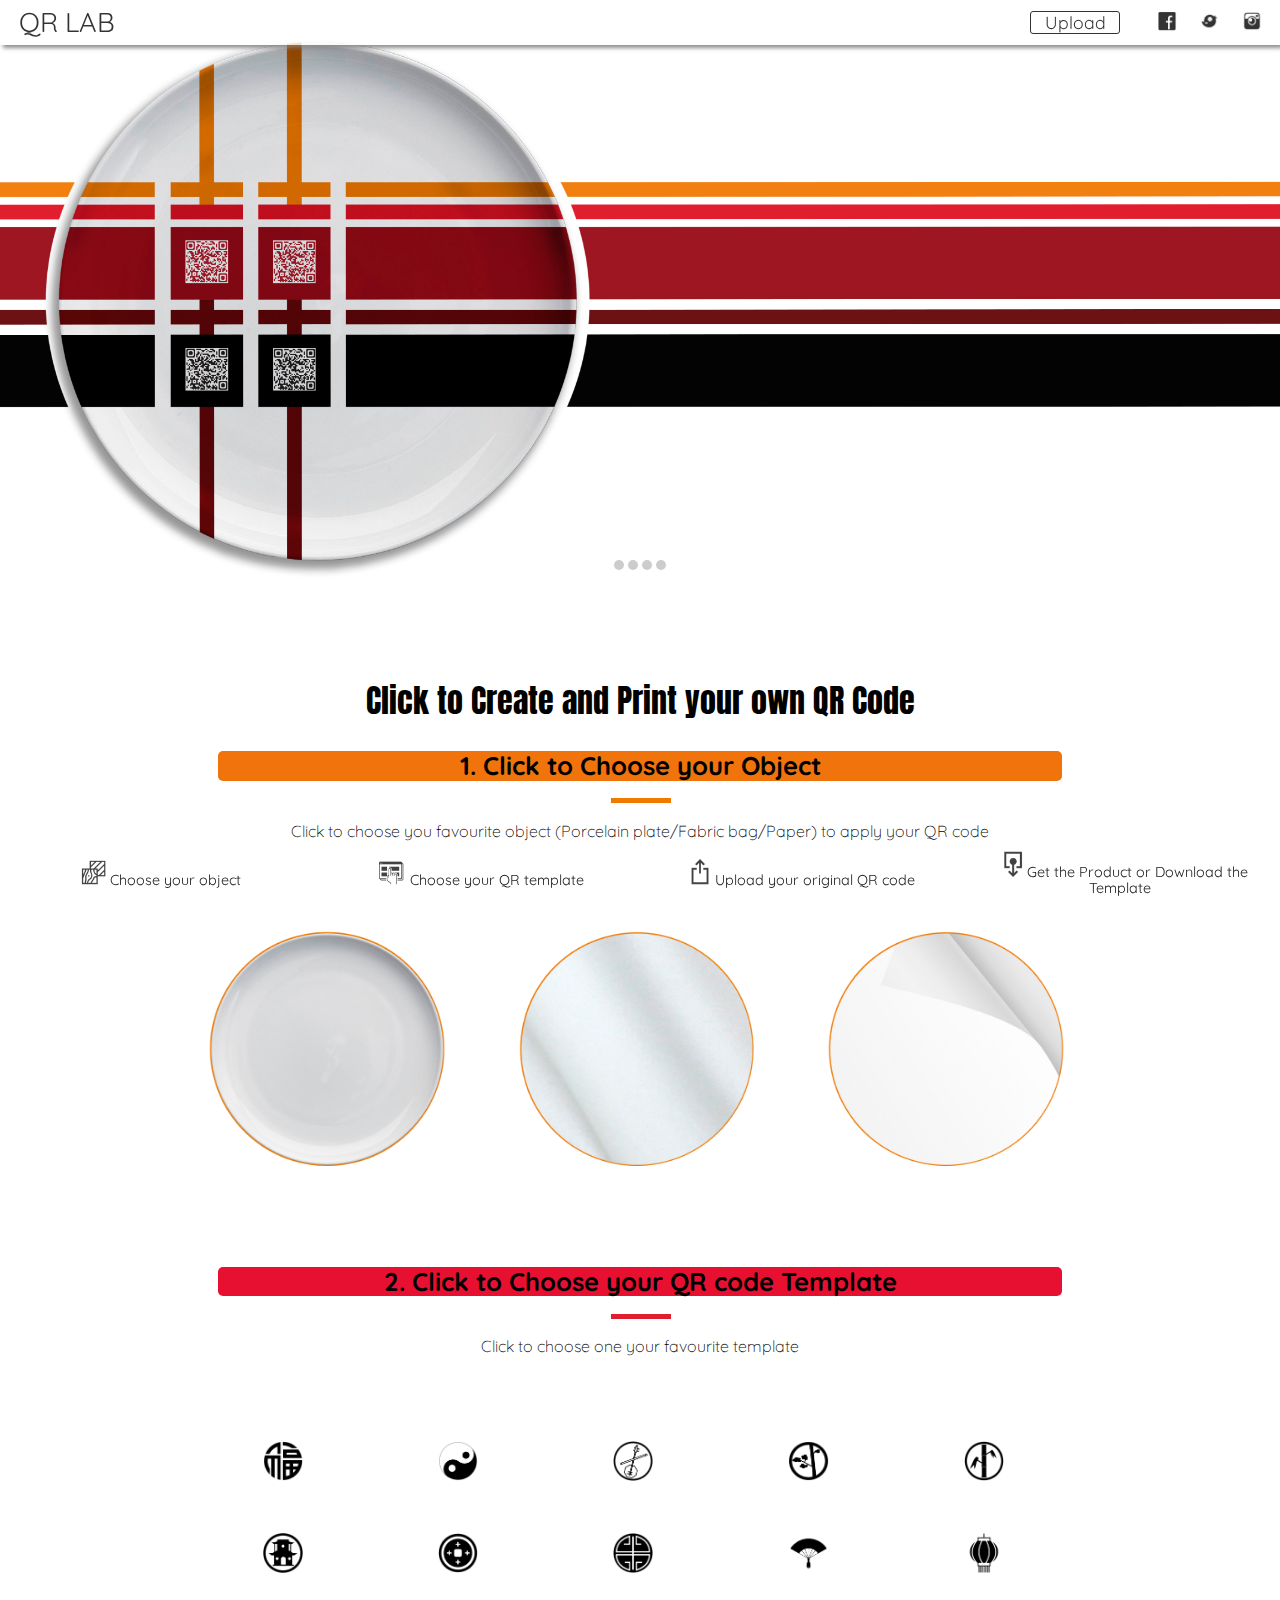
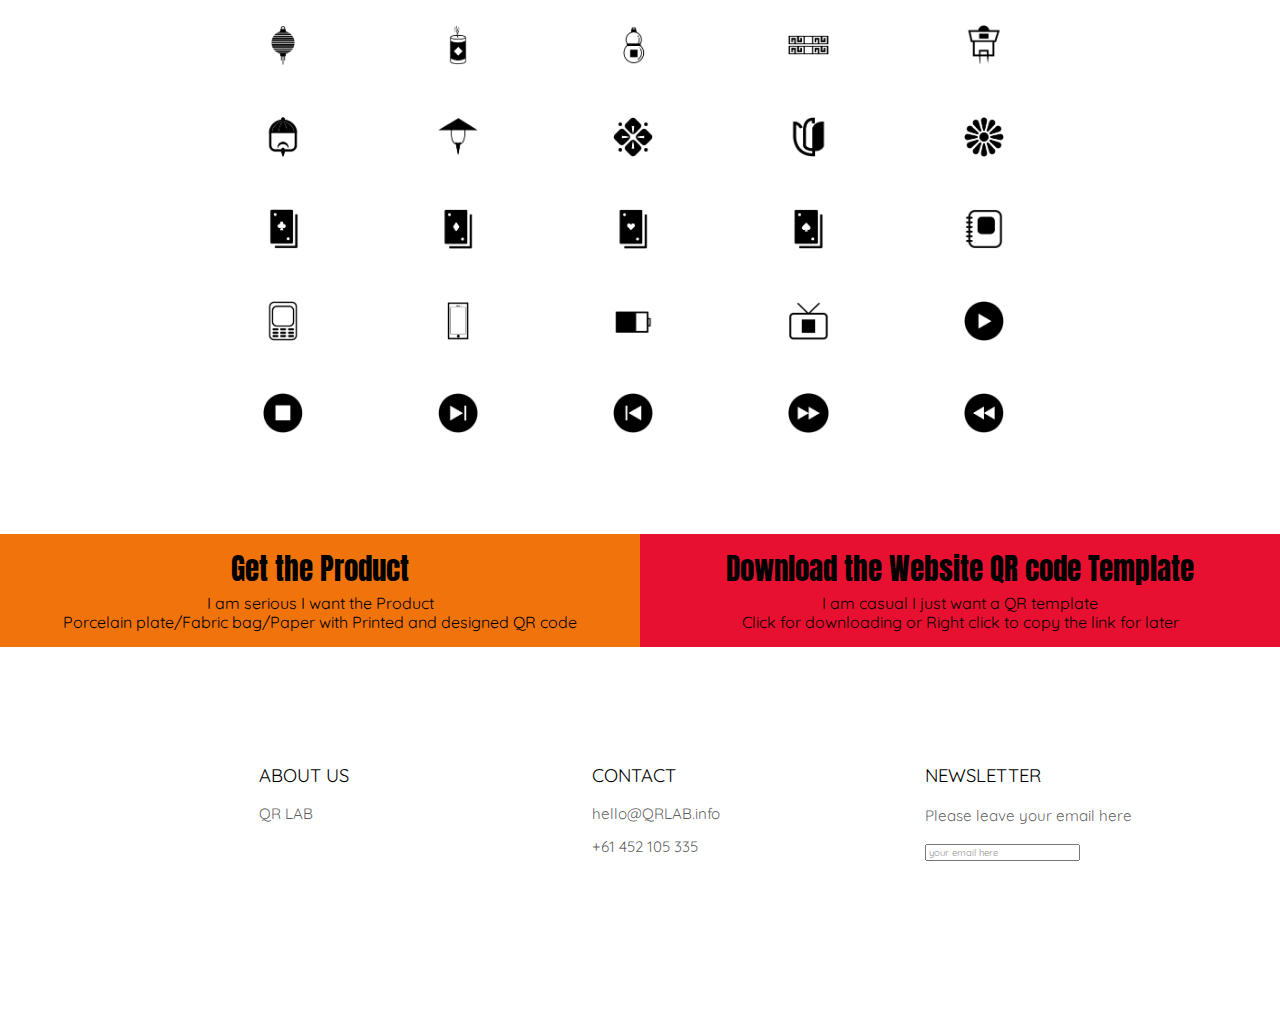
<file: index.html>
<!DOCTYPE html>
<html>
  <head>
    <meta charset="utf-8">
    <meta name="viewport" content="width=device-width, initial-scale=1.0">
    <title>QR LAB</title>

    <!-- Css stylesheet -->
    <link rel="stylesheet" href="assets/css/normalize.css">
    <link rel="stylesheet" href="https://fonts.googleapis.com/css?family=Anton">
    <link rel="stylesheet" href="https://fonts.googleapis.com/css?family=Quicksand:300,400,500,700">
    <link rel="stylesheet" href="assets/css/main.css">
    <link rel="stylesheet" href="assets/css/slideshow.css">
    <link rel="stylesheet" href="assets/css/qricons.css">
    <link rel="stylesheet" href="assets/css/checkout.css">
    <link rel="stylesheet" href="assets/css/mobile.css">

    <!-- Jquery start here! -->

    <script src="assets/js/jquery-3.2.0.min.js" charset="utf-8"></script>
    <script src="assets/js/main.js" charset="utf-8"></script>
    <script src="assets/js/downloading.js" charset="utf-8"></script>

    <style media="all">

    </style>

  </head>
  <body>

<!--   Start here Start here Start here Start here



AH!!!!WHY YOU CHECK ME OUT ~~~ SO SHY ~~
AH!!!!WHY YOU CHECK ME OUT ~~~ SO SHY ~~
AH!!!!WHY YOU CHECK ME OUT ~~~ SO SHY ~~
阿!!!!不要随便乱看啊~~~好好欣赏作品啊~~~~可害羞了~~~~
阿!!!!不要随便乱看啊~~~好好欣赏作品啊~~~~可害羞了~~~~
阿!!!!不要随便乱看啊~~~好好欣赏作品啊~~~~可害羞了~~~~
 -->



 <!-- menu -->
<div class="navbar">
  <div class="title">
    <a href="index.html">QR LAB</a>
  </div>
  <div class="uploadbutton">
    &nbsp;Upload&nbsp;
  </div>
  <div class="socialmediaicons">
    <img class="flex10" src="assets/images/icons/facebook.png" alt="">
    <img class="flex10" src="assets/images/icons/twitter.png" alt="">
    <img class="flex10" src="assets/images/icons/ins.png" alt="">
  </div>
</div>




<!--  slide -->

<div class="slider-holder">
  <span id="slider-image-1"></span>
  <span id="slider-image-2"></span>
  <span id="slider-image-3"></span>
  <span id="slider-image-4"></span>
  <div class="image-holder">
    <img src="assets/images/poster.jpg" class="slider-image" />
    <img src="assets/images/poster2.jpg" class="slider-image" />
    <img src="assets/images/poster1.jpg" class="slider-image" />
    <img src="assets/images/poster3.jpg" class="slider-image" />
  </div>
  <div class="button-holder">
    <a href="#slider-image-1" class="slider-change"></a>
    <a href="#slider-image-2" class="slider-change"></a>
    <a href="#slider-image-3" class="slider-change"></a>
    <a href="#slider-image-4" class="slider-change"></a>
  </div>
</div>








<!-- intro bar -->
<div class="intro">
  <div class="choose">
    <img class="processicon" src="assets/images/icons/setup.png" alt="">Choose your object
  </div>
  <div class="setup">
    <img class="processicon" src="assets/images/icons/choose.png" alt="">&nbsp;Choose your QR template
  </div>
  <div class="upload">
    <img class="processicon" src="assets/images/icons/upload.png" alt="">Upload your original QR code
  </div>
  <div class="delivery">
    <img class="processicon" src="assets/images/icons/delivery.png" alt="">&nbsp;Get the Product or Download the Template
  </div>
</div>









<!-- Step1 -->
<div class="qrcodetemplate">
  <p class="slidertitle"> Click to Create and Print your own QR Code</p>
  <p class="qr1">1. Click to Choose your Object</p>
  <img src="assets/images/icons/line.png" alt="">
  <p class="qr2">Click to choose you favourite object (Porcelain plate/Fabric bag/Paper) to apply your QR code</p>
</div>








<!-- Porcelain Fabric Paper -->

<div class="example">
  <div class="porcelain">
    <img class="sample1" src="assets/images/sample1.png" alt="">
    <img class="stamp1" src="assets/images/pstamp.png" alt="">
  </div>
  <div class="fabric">
    <img class="sample2" src="assets/images/sample2.png" alt="">
    <img class="stamp2" src="assets/images/fstamp.png" alt="">
  </div>
  <div class="paper">
    <img class="sample3" src="assets/images/sample3.png" alt="">
    <img class="stamp3" src="assets/images/paperstamp.png" alt="">
  </div>
</div>

<div class="qrcodetemplate1">
  <p class="qr11">2. Click to Choose your QR code Template</p>
  <img src="assets/images/icons/line2.png" alt="">
  <p class="qr22">Click to choose one your favourite template</p>
</div>






<!-- Step 2-->
<div class="qriconcontainer">
  <div class="qricon col1of5 ">
    <img class="qriconimg qricon1" src="assets/images/icons/qricons/qricon1.png" alt="">
  </div>
  <div class="qricon col1of5 ">
    <img class="qriconimg qricon2" src="assets/images/icons/qricons/qricon2.png" alt="">
  </div>
  <div class="qricon col1of5 ">
    <img class="qriconimg qricon3" src="assets/images/icons/qricons/qricon3.png" alt="">
  </div>
  <div class="qricon col1of5 ">
    <img class="qriconimg qricon4" src="assets/images/icons/qricons/qricon4.png" alt="">
  </div>
  <div class="qricon col1of5 ">
    <img class="qriconimg qricon5" src="assets/images/icons/qricons/qricon5.png" alt="">
  </div>
  <div class="qricon col1of5 ">
    <img class="qriconimg qricon6" src="assets/images/icons/qricons/qricon6.png" alt="">
  </div>
  <div class="qricon col1of5 ">
    <img class="qriconimg qricon7" src="assets/images/icons/qricons/qricon7.png" alt="">
  </div>
  <div class="qricon col1of5 ">
    <img class="qriconimg qricon8" src="assets/images/icons/qricons/qricon8.png" alt="">
  </div>
  <div class="qricon col1of5 ">
    <img class="qriconimg qricon9" src="assets/images/icons/qricons/qricon9.png" alt="">
  </div>
  <div class="qricon col1of5 ">
    <img class="qriconimg qricon10" src="assets/images/icons/qricons/qricon10.png" alt="">
  </div>
  <div class="qricon col1of5 ">
    <img class="qriconimg qricon11" src="assets/images/icons/qricons/qricon11.png" alt="">
  </div>
  <div class="qricon col1of5 ">
    <img class="qriconimg qricon12" src="assets/images/icons/qricons/qricon12.png" alt="">
  </div>
  <div class="qricon col1of5 ">
    <img class="qriconimg qricon13" src="assets/images/icons/qricons/qricon13.png" alt="">
  </div>
  <div class="qricon col1of5 ">
    <img class="qriconimg qricon14" src="assets/images/icons/qricons/qricon14.png" alt="">
  </div>
  <div class="qricon col1of5 ">
    <img class="qriconimg qricon15" src="assets/images/icons/qricons/qricon15.png" alt="">
  </div>
  <div class="qricon col1of5 ">
    <img class="qriconimg qricon16" src="assets/images/icons/qricons/qricon16.png" alt="">
  </div>
  <div class="qricon col1of5 ">
    <img class="qriconimg qricon17" src="assets/images/icons/qricons/qricon17.png" alt="">
  </div>
  <div class="qricon col1of5">
    <img class="qriconimg qricon18" src="assets/images/icons/qricons/qricon18.png" alt="">
  </div>
  <div class="qricon col1of5">
    <img class="qriconimg qricon19" src="assets/images/icons/qricons/qricon19.png" alt="">
  </div>
  <div class="qricon col1of5 ">
    <img class="qriconimg qricon20" src="assets/images/icons/qricons/qricon20.png" alt="">
  </div>
  <div class="qricon col1of5">
    <img class="qriconimg qricon21" src="assets/images/icons/qricons/qricon21.png" alt="">
  </div>
  <div class="qricon col1of5">
    <img class="qriconimg qricon22" src="assets/images/icons/qricons/qricon22.png" alt="">
  </div>
  <div class="qricon col1of5">
    <img class="qriconimg qricon23" src="assets/images/icons/qricons/qricon23.png" alt="">
  </div>
  <div class="qricon col1of5">
    <img class="qriconimg qricon24" src="assets/images/icons/qricons/qricon24.png" alt="">
  </div>
  <div class="qricon col1of5">
    <img class="qriconimg qricon25" src="assets/images/icons/qricons/qricon25.png" alt="">
  </div>
  <div class="qricon col1of5">
    <img class="qriconimg qricon26" src="assets/images/icons/qricons/qricon26.png" alt="">
  </div>
  <div class="qricon col1of5">
    <img class="qriconimg qricon27" src="assets/images/icons/qricons/qricon27.png" alt="">
  </div>
  <div class="qricon col1of5">
    <img class="qriconimg qricon28" src="assets/images/icons/qricons/qricon28.png" alt="">
  </div>
  <div class="qricon col1of5">
    <img class="qriconimg qricon29" src="assets/images/icons/qricons/qricon29.png" alt="">
  </div>
  <div class="qricon col1of5">
    <img class="qriconimg qricon30" src="assets/images/icons/qricons/qricon30.png" alt="">
  </div>
  <div class="qricon col1of5">
    <img class="qriconimg qricon31" src="assets/images/icons/qricons/qricon31.png" alt="">
  </div>
  <div class="qricon col1of5">
    <img class="qriconimg qricon32" src="assets/images/icons/qricons/qricon32.png" alt="">
  </div>
  <div class="qricon col1of5">
    <img class="qriconimg qricon33" src="assets/images/icons/qricons/qricon33.png" alt="">
  </div>
  <div class="qricon col1of5">
    <img class="qriconimg qricon34" src="assets/images/icons/qricons/qricon34.png" alt="">
  </div>
  <div class="qricon col1of5">
    <img class="qriconimg qricon35" src="assets/images/icons/qricons/qricon35.png" alt="">
  </div>
</div>















<!-- links -->

<div class="checkout">
  <div class="purchase">
    <a href="aboutus.html">
      <p class="title22">Get the Product</p>
      <p class="text2">I am serious I want the Product<br>Porcelain plate/Fabric bag/Paper with Printed and designed QR code</p>
    </a>
  </div>
  <div class="download">
    <a class="link0" href="http://www.yigonglab.info/doublehappiness.zip">
      <p class="title2">Download the Website QR code Template</p>
      <p class="text2">I am casual I just want a QR template<br> Click for downloading or Right click to copy the link for later</p>
    </a>
    <a class="link1 hide" href="http://www.yigonglab.info/qricon1.png.zip">
      <p class="title2">Download the Website QR code Template</p>
      <p class="text2">I am casual I just want a QR template<br> Click for downloading or Right click to copy the link for later</p>
    </a>
    <a class="link2 hide" href="http://www.yigonglab.info/qricon2.png.zip">
      <p class="title2">Download the Website QR code Template</p>
      <p class="text2">I am casual I just want a QR template<br> Click for downloading or Right click to copy the link for later</p>
    </a>
    <a class="link3 hide" href="http://www.yigonglab.info/qricon3.png.zip">
      <p class="title2">Download the Website QR code Template</p>
      <p class="text2">I am casual I just want a QR template<br> Click for downloading or Right click to copy the link for later</p>
    </a>
    <a class="link4 hide" href="http://www.yigonglab.info/qricon4.png.zip">
      <p class="title2">Download the Website QR code Template</p>
      <p class="text2">I am casual I just want a QR template<br> Click for downloading or Right click to copy the link for later</p>
    </a>
    <a class="link5 hide" href="http://www.yigonglab.info/qricon5.png.zip">
      <p class="title2">Download the Website QR code Template</p>
      <p class="text2">I am casual I just want a QR template<br> Click for downloading or Right click to copy the link for later</p>
    </a>
    <a class="link6 hide" href="http://www.yigonglab.info/qricon6.png.zip">
      <p class="title2">Download the Website QR code Template</p>
      <p class="text2">I am casual I just want a QR template<br> Click for downloading or Right click to copy the link for later</p>
    </a>
    <a class="link7 hide" href="http://www.yigonglab.info/qricon7.png.zip">
      <p class="title2">Download the Website QR code Template</p>
      <p class="text2">I am casual I just want a QR template<br> Click for downloading or Right click to copy the link for later</p>
    </a>
    <a class="link8 hide" href="http://www.yigonglab.info/qricon8.png.zip">
      <p class="title2">Download the Website QR code Template</p>
      <p class="text2">I am casual I just want a QR template<br> Click for downloading or Right click to copy the link for later</p>
    </a>
    <a class="link9 hide" href="http://www.yigonglab.info/qricon9.png.zip">
      <p class="title2">Download the Website QR code Template</p>
      <p class="text2">I am casual I just want a QR template<br> Click for downloading or Right click to copy the link for later</p>
    </a>
    <a class="link10 hide" href="http://www.yigonglab.info/qricon10.png.zip">
      <p class="title2">Download the Website QR code Template</p>
      <p class="text2">I am casual I just want a QR template<br> Click for downloading or Right click to copy the link for later</p>
    </a>
    <a class="link11 hide" href="http://www.yigonglab.info/qricon11.png.zip">
      <p class="title2">Download the Website QR code Template</p>
      <p class="text2">I am casual I just want a QR template<br> Click for downloading or Right click to copy the link for later</p>
    </a>
    <a class="link12 hide" href="http://www.yigonglab.info/qricon12.png.zip">
      <p class="title2">Download the Website QR code Template</p>
      <p class="text2">I am casual I just want a QR template<br> Click for downloading or Right click to copy the link for later</p>
    </a>
    <a class="link13 hide" href="http://www.yigonglab.info/qricon13.png.zip">
      <p class="title2">Download the Website QR code Template</p>
      <p class="text2">I am casual I just want a QR template<br> Click for downloading or Right click to copy the link for later</p>
    </a>
    <a class="link14 hide" href="http://www.yigonglab.info/qricon14.png.zip">
      <p class="title2">Download the Website QR code Template</p>
      <p class="text2">I am casual I just want a QR template<br> Click for downloading or Right click to copy the link for later</p>
    </a>
    <a class="link15 hide" href="http://www.yigonglab.info/qricon15.png.zip">
      <p class="title2">Download the Website QR code Template</p>
      <p class="text2">I am casual I just want a QR template<br> Click for downloading or Right click to copy the link for later</p>
    </a>
    <a class="link16 hide" href="http://www.yigonglab.info/qricon16.png.zip">
      <p class="title2">Download the Website QR code Template</p>
      <p class="text2">I am casual I just want a QR template<br> Click for downloading or Right click to copy the link for later</p>
    </a>
    <a class="link17 hide" href="http://www.yigonglab.info/qricon17.png.zip">
      <p class="title2">Download the Website QR code Template</p>
      <p class="text2">I am casual I just want a QR template<br> Click for downloading or Right click to copy the link for later</p>
    </a>
    <a class="link18 hide" href="http://www.yigonglab.info/qricon18.png.zip">
      <p class="title2">Download the Website QR code Template</p>
      <p class="text2">I am casual I just want a QR template<br> Click for downloading or Right click to copy the link for later</p>
    </a>
    <a class="link19 hide" href="http://www.yigonglab.info/qricon19.png.zip">
      <p class="title2">Download the Website QR code Template</p>
      <p class="text2">I am casual I just want a QR template<br> Click for downloading or Right click to copy the link for later</p>
    </a>
    <a class="link20 hide" href="http://www.yigonglab.info/qricon20.png.zip">
      <p class="title2">Download the Website QR code Template</p>
      <p class="text2">I am casual I just want a QR template<br> Click for downloading or Right click to copy the link for later</p>
    </a>
    <a class="link21 hide" href="http://www.yigonglab.info/qricon21.png.zip">
      <p class="title2">Download the Website QR code Template</p>
      <p class="text2">I am casual I just want a QR template<br> Click for downloading or Right click to copy the link for later</p>
    </a>
    <a class="link22 hide" href="http://www.yigonglab.info/qricon22.png.zip">
      <p class="title2">Download the Website QR code Template</p>
      <p class="text2">I am casual I just want a QR template<br> Click for downloading or Right click to copy the link for later</p>
    </a>
    <a class="link23 hide" href="http://www.yigonglab.info/qricon23.png.zip">
      <p class="title2">Download the Website QR code Template</p>
      <p class="text2">I am casual I just want a QR template<br> Click for downloading or Right click to copy the link for later</p>
    </a>
    <a class="link24 hide" href="http://www.yigonglab.info/qricon24.png.zip">
      <p class="title2">Download the Website QR code Template</p>
      <p class="text2">I am casual I just want a QR template<br> Click for downloading or Right click to copy the link for later</p>
    </a>
    <a class="link25 hide" href="http://www.yigonglab.info/qricon25.png.zip">
      <p class="title2">Download the Website QR code Template</p>
      <p class="text2">I am casual I just want a QR template<br> Click for downloading or Right click to copy the link for later</p>
    </a>
    <a class="link26 hide" href="http://www.yigonglab.info/qricon26.png.zip">
      <p class="title2">Download the Website QR code Template</p>
      <p class="text2">I am casual I just want a QR template<br> Click for downloading or Right click to copy the link for later</p>
    </a>
    <a class="link27 hide" href="http://www.yigonglab.info/qricon27.png.zip">
      <p class="title2">Download the Website QR code Template</p>
      <p class="text2">I am casual I just want a QR template<br> Click for downloading or Right click to copy the link for later</p>
    </a>
    <a class="link28 hide" href="http://www.yigonglab.info/qricon28.png.zip">
      <p class="title2">Download the Website QR code Template</p>
      <p class="text2">I am casual I just want a QR template<br> Click for downloading or Right click to copy the link for later</p>
    </a>
    <a class="link29 hide" href="http://www.yigonglab.info/qricon29.png.zip">
      <p class="title2">Download the Website QR code Template</p>
      <p class="text2">I am casual I just want a QR template<br> Click for downloading or Right click to copy the link for later</p>
    </a>
    <a class="link30 hide" href="http://www.yigonglab.info/qricon30.png.zip">
      <p class="title2">Download the Website QR code Template</p>
      <p class="text2">I am casual I just want a QR template<br> Click for downloading or Right click to copy the link for later</p>
    </a>
    <a class="link31 hide" href="http://www.yigonglab.info/qricon31.png.zip">
      <p class="title2">Download the Website QR code Template</p>
      <p class="text2">I am casual I just want a QR template<br> Click for downloading or Right click to copy the link for later</p>
    </a>
    <a class="link32 hide" href="http://www.yigonglab.info/qricon32.png.zip">
      <p class="title2">Download the Website QR code Template</p>
      <p class="text2">I am casual I just want a QR template<br> Click for downloading or Right click to copy the link for later</p>
    </a>
    <a class="link33 hide" href="http://www.yigonglab.info/qricon33.png.zip">
      <p class="title2">Download the Website QR code Template</p>
      <p class="text2">I am casual I just want a QR template<br> Click for downloading or Right click to copy the link for later</p>
    </a>
    <a class="link34 hide" href="http://www.yigonglab.info/qricon34.png.zip">
      <p class="title2">Download the Website QR code Template</p>
      <p class="text2">I am casual I just want a QR template<br> Click for downloading or Right click to copy the link for later</p>
    </a>
    <a class="link35 hide" href="http://www.yigonglab.info/qricon35.png.zip">
      <p class="title2">Download the Website QR code Template</p>
      <p class="text2">I am casual I just want a QR template<br> Click for downloading or Right click to copy the link for later</p>
    </a>

  </div>
</div>








































<!-- information -->
<div class="infor">
  <div class="shop">
    <a href="aboutus.html"><p class="title1">ABOUT US</p></a>
    <a href="aboutus.html"><p class="subtitle">QR LAB</p></a>
    <br>
  </div>
  <div class="address">
    <p class="title1">CONTACT</p>
    <a href="Mailto:hellchant22@me.com"><p class="subtitle">hello@QRLAB.info</p></a>
    <p class="subtitle">+61 452 105 335</p>

  </div>
  <div class="newsletter">
    <p class="title1">NEWSLETTER</p>
    <p class="subtitle line"> Please leave your email here</p>
    <input class="email" type="" name="" value="your email here">
  </div>

</div>









</body>

</html>
</file>
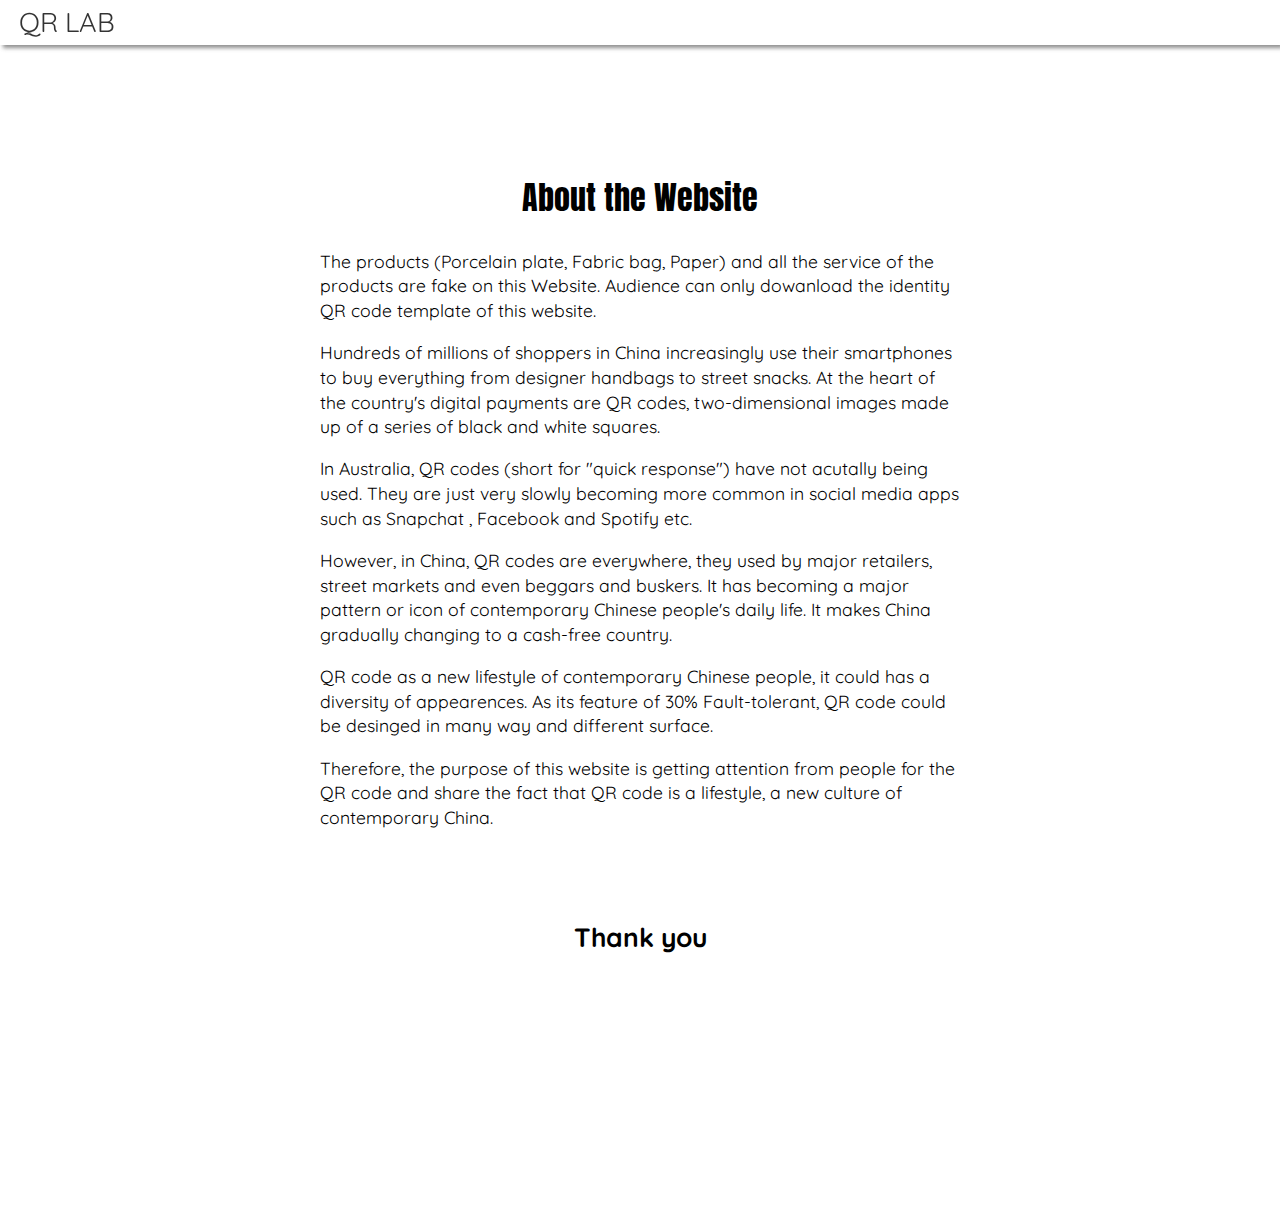
<file: aboutus.html>
<!DOCTYPE html>
<html>
  <head>
    <meta charset="utf-8">
    <meta name="viewport" content="width=device-width, initial-scale=1.0">
    <title>QR LAB</title>

    <!-- Css stylesheet -->
    <link rel="stylesheet" href="assets/css/normalize.css">
    <link rel="stylesheet" href="https://fonts.googleapis.com/css?family=Anton">
    <link rel="stylesheet" href="https://fonts.googleapis.com/css?family=Quicksand:300,400,500,700">
    <link rel="stylesheet" href="assets/css/main.css">
    <link rel="stylesheet" href="assets/css/aboutus.css">
        <link rel="stylesheet" href="assets/css/mobile.css">
    <!-- Jquery start here! -->

    <script src="assets/js/jquery-3.2.0.min.js" charset="utf-8"></script>
    <script src="assets/js/main.js" charset="utf-8"></script>
    <style media="all">
    a{
      text-decoration: none;
      color:black;
    }
    </style>


  </head>
  <body>


    <!-- Start here -->

<div class="navbar">

  <div class="title">
    <a href="index.html">QR LAB</a>
  </div>



</div>
<!-- Menubar end -->


<div class="articlecontainer">


<div class="articletitle">
  <p>About the Website</p>
</div>
<div class="article">
  <p>The products (Porcelain plate, Fabric bag, Paper) and all the service of the products are fake on this Website. Audience can only dowanload the identity QR code template of this website.</p>

  <p>Hundreds of millions of shoppers in China increasingly use their smartphones to buy everything from designer handbags to street snacks. At the heart of the country's digital payments are QR codes, two-dimensional images made up of a series of black and white squares.</p>

  <p>In Australia, QR codes (short for "quick response") have not acutally being used. They are just very slowly becoming more common in social media apps such as Snapchat , Facebook and Spotify etc.</p>

  <p>However, in China, QR codes are everywhere, they used by major retailers, street markets and even beggars and buskers. It has becoming a major pattern or icon of contemporary Chinese people's daily life. It makes China gradually changing to a cash-free country.</p>
  <p>QR code as a new lifestyle of contemporary Chinese people, it could has a diversity of appearences. As its feature of 30% Fault-tolerant, QR code could be desinged in many way and different surface.</p>

  <p>Therefore, the purpose of this website is getting attention from people for the QR code and share the fact that QR code is a lifestyle, a new culture of contemporary China.</p>


<h2>Thank you</h2>
</div>


</div>

















  </body>
</html>
</file>
<file: assets/css/main.css>
*
{
  box-sizing: border-box;
}



/* Start here */

.navbar
{ width: 100vw;
  height:5vh;
  position: fixed;
  top: 0px;
  left:0px;
  background-color: white;
  box-shadow: 3px 3px 4px #737373;
  z-index: 100;
  display: flex;
  align-items: center;
  justify-content: flex-start;
  opacity: 0.8;
}

.title
{
  font-family: 'quicksand', sans-serif;
  font-size:170%;
  flex:0 0 79%;
  margin-left: 1.5%;
}

.uploadbutton
{
  font-family: 'quicksand', sans-serif;
  font-size:110%;
  border: 1px solid black;
  border-radius: 3px;
  flex:0 0 7%;
  text-align: center;
  margin-right: 2%;
}

.socialmediaicons img
{
  max-width: 16%;
}

.socialmediaicons
{
  display: flex;
  align-items: center;
  justify-content: space-around;
  flex:0 0 10%;
}

.flex10
{
  flex:0 0 30%;
}











/*porcelain paper fabric samples*/

.example {
  display: flex;
  flex-wrap: wrap;
  align-items: center;
  justify-content: space-around;
  margin: 5%;
  padding-left: 8%;
  padding-right:8%;
}

.stamp1 {
  opacity: 0;
  position: absolute;
  top: 0;
  left: 0;
  transition: 1s ease;
  cursor: pointer;
}

.stamp1:hover {
  opacity: 1;
}

.stamp2 {
  opacity: 0;
  position: absolute;
  top: 0;
  left: 0;
  transition: 1s ease;
  cursor: pointer;
}

.stamp2:hover {
  opacity: 1;
}

.stamp3 {
  opacity: 0;
  position: absolute;
  top: 0;
  left: 0;
  transition: 1s ease;
  cursor: pointer;
}

.stamp3:hover {
  opacity: 1;
}










.sample1
{
  border-radius: 1%;
}

.sample2
{
  border-radius: 1%;

}

.sample3
{
  border-radius: 1%;

}

.porcelain
{
  flex: 0 0 32%;
  position: relative;
  margin-left: 2%;

}

.fabric
{
  flex: 0 0 32%;
  position: relative;

}

.paper
{
  flex: 0 0 32%;
  position: relative;

}

.example img
{
  max-width: 90%;
}



/*qrcodetemplate*/





.slidertitle{

  color:black;
  font-family: 'Anton', sans-serif;
  font-size: 200%;

}




.qrcodetemplate
{
  margin-top:8vh;
  text-align: center;
  margin-bottom: 1%;

}

.qr1
{

  font-family: quicksand,sans-serif;
  font-weight: bolder;
  font-size: 160%;
  margin-bottom: 1.5vh;
  background-color: rgb(241, 115, 12);
  margin-left:17%;
  margin-right: 17%;
  border-radius: 5px;
}
.qr2
{
  font-family: quicksand,sans-serif;
  font-weight: 300;
  font-size: 100%;
  margin-top: 1vh;
}



.qrcodetemplate1
{
  margin-top:8vh;
  text-align: center;
  margin-bottom: 1%;

}


.qr11
{
  font-family: quicksand,sans-serif;
  font-weight: bolder;
  font-size:160%;
  margin-bottom: 1.5vh;
  background-color: rgba(232, 16, 49, 1);
  margin-left:17%;
  margin-right: 17%;
  border-radius: 5px;
}
.qr22
{
  font-family: quicksand,sans-serif;
  font-weight: 300;
  font-size: 100%;
  margin-top: 1vh;

}











/*product*/









/*information section*/

.infor
{
  width: 100vw;
  height: 22vh;
  font-family: Quicksand, sans-serif;
  display: flex;
  flex-wrap: wrap;
  align-items: flex-start;
  justify-content: space-around;
  text-align: left;

  padding-top:5%;
  padding-left:17%;
  padding-right:5%;
  margin-bottom: 16vh;

}

.title1
{
  font-size:115%;
}
.subtitle
{
  font-size: 95%;
  color:rgba(0, 0, 0, 0.65);
}


.shop
{
  flex:0 0 25%;
}

.template
{
    flex:0 0 25%;
}

.newsletter
{
    flex:0 0 25%;
}
.line
{
  line-height: 140%;
}

.address
{
    flex:0 0 25%;
}

.email
{ width: 62%;
  font-family: quicksand ,sans-serif;
  font-size: 60%;
  color:rgba(0, 0, 0, 0.5 );
}








/*intro*/

.intro img
{
  max-width:10%;
  opacity: 0.9;
}

.intro
{
  width: 100vw;
  height: 6vh;

  font-family: quicksand, sans-serif;
  font-size: 90%;
  font-weight: 400;
  color: rgba(0, 0, 0, 0.9);
  display: flex;
  flex-wrap: wrap;
  align-items: center;
  justify-content: space-around;
  text-align: center;
  padding-bottom: 0.5%;
  position: fixed;
  bottom: 0;
  left: 0;
  z-index: 100;
  background-color: rgba(255, 255, 255, 0.65)
}



.upload
{
  flex:0 0 24%;
}

.choose
{
  flex:0 0 24%;
}

.setup
{
  flex:0 0 24%;
}

.delivery
{
  flex:0 0 24%;
}


.processicon
{

}






/*Css*/

/*show and hide*/

.show
{
  display: block
}

.hide
{
  display: none;
}

.displayhover
{
  opacity: 1;
}










/*js*/
</file>
<file: assets/css/slideshow.css>
* {
  box-sizing: border-box;
}

/* Start here */

.slider-holder {
  width: 100vw;
  height: auto;
  text-align: center;
  overflow: hidden;
  position: relative;
}

.image-holder {
  width: 400vw;
  height: auto;
  clear: both;
  position: relative;
  -webkit-transition: left 2s;
  -moz-transition: left 2s;
  -o-transition: left 2s;
  transition: left 2s;
}

.slider-image {
  float: left;
  margin: 0px;
  padding: 0px;
  position: relative;
}

#slider-image-1:target~.image-holder {
  left: 0px;
}

#slider-image-2:target~.image-holder {
  left: -100vw;
}

#slider-image-3:target~.image-holder {
  left: -200vw;
}

#slider-image-4:target~.image-holder {
  left: -300vw;
}

.button-holder {
  position: relative;
  top: -4vh;
}

.slider-change {
  display: inline-block;
  height: 10px;
  width: 10px;
  border-radius: 5px;
  background-color: rgba(0, 0, 0, 0.2);
}

.image-holder img {
  max-width: 25%;
}
















/*Css*/
</file>
<file: assets/css/qricons.css>
*
{
  box-sizing: border-box;
}



/* Start here */
.qriconcontainer img
{
  max-width: 30%;
}


.qriconcontainer
{
  display: flex;
  flex-wrap: wrap;
  align-content: center;
  justify-content: flex-start;
  padding-left: 19.5%;
  margin-top:8vh;
  transition: 0.5s ease;
}


.col1of5
{
  flex:0 0 15%;
  margin: 1%;
  margin-bottom: 3%;
}


.qriconimg
{
  cursor: pointer;
  border: 0px solid black;
  border-radius: 4px;
  padding: 2%;
  transition: 0.2s ease;
}




.qriconimg:hover
{
  border: 4px solid rgba(232, 16, 49, 1);
}


.box
{
  border: 4px solid rgba(232, 16, 49, 1);
}

.nobox
{
  border: 0px;
}

/*
.lightbox.active
{
  border: 4px solid rgba(232, 16, 49, 1);
}


.displayhover
{
  opacity: 1;
}

*/














/*Css*/
</file>
<file: assets/css/checkout.css>
*
{
  box-sizing: border-box;
}



/* Start here */

a{
  text-decoration: none;
  color: black;
  transition: 1s ease;
}



.checkout
{
  display: flex;
  flex-wrap: wrap;
  align-content: center;
  justify-content: space-around;
  text-align: center;
  margin-top: 7vh;
  margin-bottom: 4vh;
}


.purchase
{ cursor: pointer;
  background-color: rgb(241, 115, 12);
  flex:0 0 50%;
  transition: 1s ease;
}

.download
{
  cursor: pointer;
  background-color: rgba(232, 16, 49, 1);
  flex:0 0 50%;
  transition: 1s ease;
}


.title22
{
  font-family:'Anton', sans-serif;
  font-size: 180%;
  margin-top: 2vh;
  margin-bottom: 1vh;
}

.title2
{
  font-family:'Anton', sans-serif;
  font-size: 180%;
  margin-top: 2vh;
  margin-bottom: 1vh;
}

.text2
{
  font-family: 'quicksand', sans-serif;
  font-size: 100%;
  margin-top: 1vh;
}

.purchase:hover a{
    color: white;
}



.download:hover a{
    color: white;
}


.show
{
  display: block
}

.hide
{
  display: none;
}

.link1{

}

.link1.show
{display: block;}









/*Css*/
</file>
<file: assets/css/mobile.css>
*
{
  box-sizing: border-box;
}



/* Start here */

@media only screen and (max-width: 600px) {



  .navbar {
  width: 100vw;
  height: 5vh;
  position: fixed;
  top: 0;
  left: 0;
  background-color: white;
  box-shadow: 2px 2px 3px #737373;
  z-index: 100;
  display: flex;
  align-items: center;
  justify-content: flex-start;
  opacity: 0.8;
}


.title {
  font-family: quicksand, sans-serif;
  font-size: 120%;
  flex: 0 0 80%;
  margin-left: 1.5%;
}


.uploadbutton {
  font-family: quicksand, sans-serif;
  font-size: 90%;
  border: 1px solid black;
  border-radius: 3px;
  flex: 0 0 15%;
  text-align: center;
  margin-right: 0;
}


.socialmediaicons {
  display: none;
}


.slider-holder {
  margin-top: 4vh;
}




.qr1 {
  font-size: 120%;
}

.qr2 {

  font-size: 90%;

}





/*information section*/

.infor
{
  width: 100vw;
  font-family: Quicksand, sans-serif;
  display: flex;
  flex-wrap: wrap;
  align-items: flex-start;
  justify-content: space-around;
  text-align: left;
  padding: -10%;
  padding-left: 6%;
}

.title1
{
  font-size:80%;
}
.subtitle
{
  font-size: 75%;
  color:rgba(0, 0, 0, 0.7);
}


.shop
{
  flex:0 0 31%;
}



.newsletter
{
    flex:0 0 31%;
}

.address
{
    flex:0 0 31%;
}







/*intro*/

.intro img
{
  max-width:12%;
}

.intro
{
  display: none;

}




.example {
  display: flex;
  flex-wrap: wrap;
  align-items: center;
  justify-content: space-around;

  padding-left: 13%;

}



.stamp:hover {
  opacity: 1;
}



.porcelain
{
  flex: 0 0 99%;
  position: relative;
  margin-left: 2%;

}

.fabric
{
  flex: 0 0 99%;
  position: relative;

}

.paper
{
  flex: 0 0 99%;
  position: relative;

}







.slider-holder
      {
          width: 100vw;
          height:55vh;
          text-align: center;
          overflow: hidden;
      }

      .image-holder
      {
          width: 400vw;
          height: auto;
          clear: both;
          position: relative;
          -webkit-transition: left 2s;
          -moz-transition: 2s;
          -o-transition: 2s;
          transition: 2s;

      }

      .slider-image
      {
          float: left;
          margin: 0px;
          padding: 0px;
          position: relative;
      }

      #slider-image-1:target ~ .image-holder
      {
          left: 0;
      }

      #slider-image-2:target ~ .image-holder
      {
          left: -200vw;
      }

      #slider-image-3:target ~ .image-holder
      {
          bottom: 100vw;
      }

      #slider-image-4:target ~ .image-holder
      {
          left:0;
          bottom: 100vw;
      }

      .button-holder
      {
          position: relative;
          top: -65vh;
      }

      .slider-change
      {
          display: inline-block;
          height: 10px;
          width: 10px;
          border-radius: 5px;
          background-color: rgba(0, 0, 0, 0.2);
      }

.image-holder img
{
  max-width: 50%;
}

/*title*/

.slidertitle{

  color:black;
  font-family: 'Anton', sans-serif;
  font-size: 200%;
  margin-left: 2%;
  margin-right: 2%;
}




/*icons*/
.qriconcontainer img
{
  max-width: 50%;
}


.qriconcontainer
{
  display: flex;
  flex-wrap: wrap;
  align-content: center;
  justify-content: flex-start;
}

.col1of5
{
  flex:0 0 30%;
  margin-top: 6%;
  margin-bottom: 6%;
}


.qriconimg
{
  border: 0px solid black;
  border-radius: 4px;
  transition: 0.2s ease;
}




/*downloading*/
.title22
{
  font-family:'Anton', sans-serif;
  margin-top: 2vh;
  margin-bottom: 2vh;
  font-size: 140%;
}



.title2
{
  font-family:'Anton', sans-serif;
  margin-top: 2vh;
  margin-bottom: 2vh;
  font-size: 140%;
}

.text2
{
  display: none;
}



.qr1
{

  font-family: quicksand,sans-serif;
  font-weight: bolder;
  font-size: 105%;
  margin-bottom: 1.5vh;
  background-color: rgb(241, 115, 12);
  margin-left:3%;
  margin-right:3%;
  border-radius: 5px;
}
.qr2
{
  font-family: quicksand,sans-serif;
  font-weight: 300;
  font-size: 100%;
  margin-top: 1vh;
  padding-left: 7%;
  padding-right: 7%;
}



.qr11
{
  font-family: quicksand,sans-serif;
  font-weight: bolder;
  font-size:105%;
  margin-bottom: 1.5vh;
  background-color: rgba(232, 16, 49, 1);
  margin-left:3%;
  margin-right: 3%;
  border-radius: 5px;
}
.qr22
{
  font-family: quicksand,sans-serif;
  font-weight: 300;
  font-size: 100%;
  margin-top: 1vh;
  padding-left: 5%;
  padding-right: 5%;
}





.purchase
{ cursor: pointer;
  background-color: rgb(241, 115, 12);
  flex:0 0 50%;
  transition: 1s ease;
  padding:6%;

}

.download
{
  cursor: pointer;
  background-color: rgba(232, 16, 49, 1);
  flex:0 0 50%;
  transition: 1s ease;
  padding-left: 1%;
  padding-right: 1%;
}

















/*aboutus*/




.articlecontainer
{
  margin-top: 10vh;
  padding-left: 10%;
  padding-right: 10%;
  margin-bottom: 20vh;
}


.articletitle
{
  text-align: center;
  font-family: 'Anton', sans-serif;
  font-size: 200%;
}

.article
{
  font-family: 'Quicksand',sans-serif;
  font-size: 110%;
  line-height: 140%;
}


























}




























/*Css*/
</file>
<file: assets/css/aboutus.css>
*
{
  box-sizing: border-box;
}



/* menu */



.navbar
{ width: 100vw;
  height:5vh;
  position: fixed;
  top: 0px;
  left:0px;
  background-color: white;
  box-shadow: 3px 3px 4px #737373;
  z-index: 100;
  display: flex;
  align-items: center;
  justify-content: flex-start;
  opacity: 0.8;
}

.title
{
  font-family: 'quicksand', sans-serif;
  font-size:170%;
  flex:0 0 79%;
  margin-left: 1.5%;
}

.uploadbutton
{
  font-family: 'quicksand', sans-serif;
  font-size:110%;
  border: 1px solid black;
  border-radius: 3px;
  flex:0 0 7%;
  text-align: center;
  margin-right: 2%;
}

.socialmediaicons img
{
  max-width: 16%;
}

.socialmediaicons
{
  display: flex;
  align-items: center;
  justify-content: space-around;
  flex:0 0 10%;
}

.flex10
{
  flex:0 0 30%;
}



/*Start here about us*/







.articlecontainer
{
  margin-top: 20vh;
  padding-left: 25%;
  padding-right: 25%;
  margin-bottom: 30vh;
}


.articletitle
{
  text-align: center;
  font-family: 'Anton', sans-serif;
  font-size: 200%;
}

.article
{
  font-family: 'Quicksand',sans-serif;
  font-size: 110%;
  line-height: 140%;
}





h2{
  margin-top: 15%;
  text-align: center;
}



















/*Css*/
</file>
